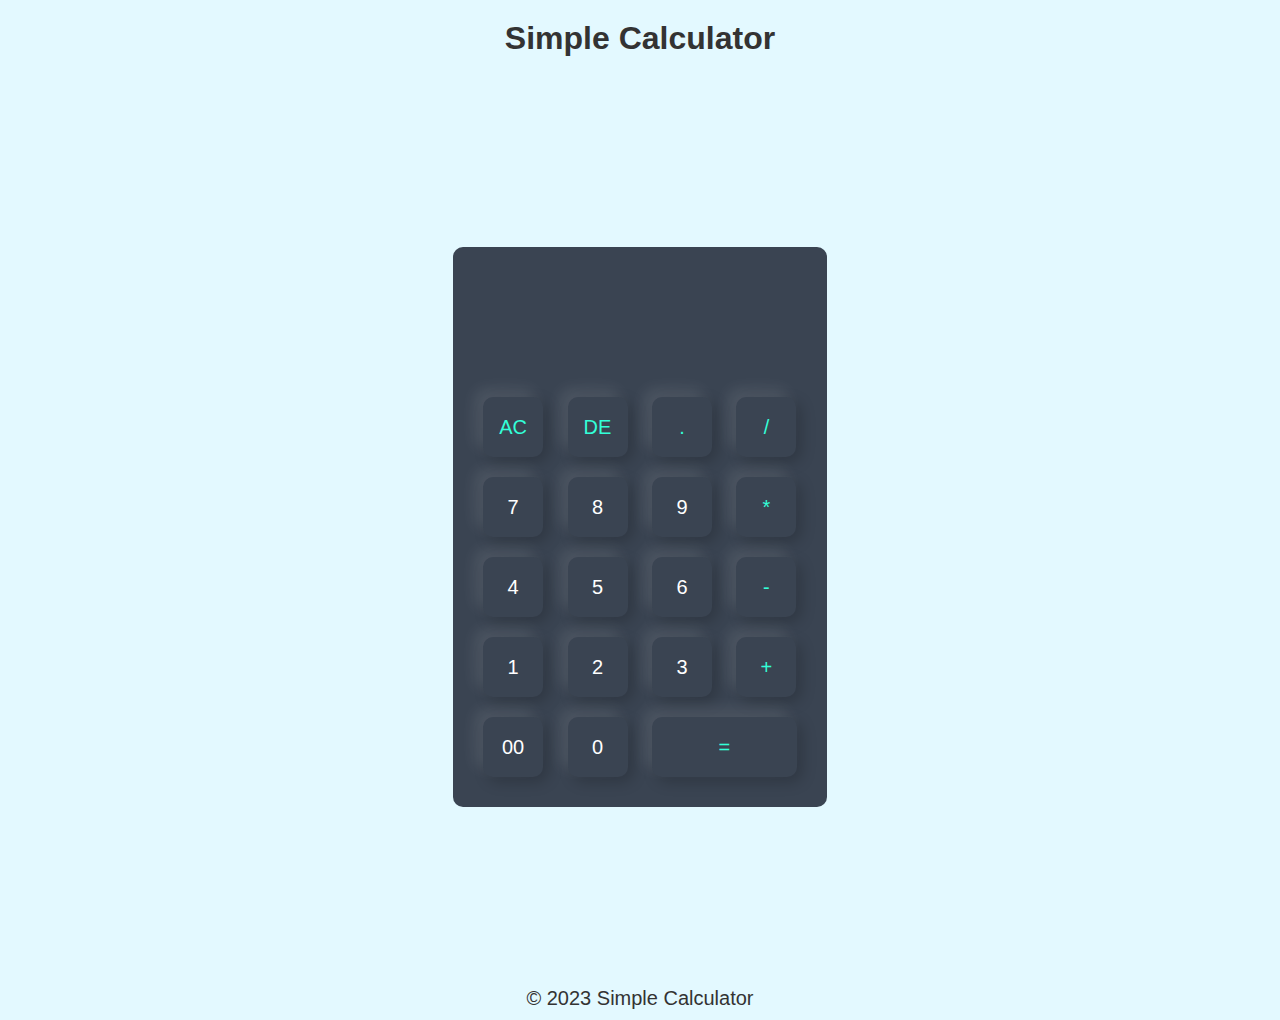
<file: index.html>
<!DOCTYPE html>
<html lang="en">
<head>
    <meta charset="UTF-8">
    <meta http-equiv="X-UA-Compatible" content="IE=edge">
    <meta name="viewport" content="width=device-width, initial-scale=1.0">
    <title>Simple Calculator</title>
    <link rel="stylesheet" href="style.css">

</head>
<body>
    <div>
    <header class="header">
        <h1 class="h1">Simple Calculator</h1>
      </header>
    </div>
    
    <div class="container">
         <div class="calculator">
            <form>
                <div class="display">
                    <input type="text" name="display">
                </div>
                <div>
                    <input type="button" value="AC"  onclick="display.value =' '" class="operator">
                    <input type="button" value="DE"  onclick="display.value = display.value.toString().slice(0,-1)"  class="operator">
                    <input type="button" value="."  onclick="display.value +='.'"  class="operator">
                    <input type="button" value="/"  onclick="display.value +='/'"  class="operator">
                </div>
                <div>
                    <input type="button" value="7" onclick="display.value +='7'">
                    <input type="button" value="8" onclick="display.value +='8'">
                    <input type="button" value="9" onclick="display.value +='9'">
                    <input type="button" value="*" onclick="display.value +='*'"  class="operator">
                </div>
                <div>
                    <input type="button" value="4" onclick="display.value +='4'">
                    <input type="button" value="5" onclick="display.value +='5'">
                    <input type="button" value="6" onclick="display.value +='6'">
                    <input type="button" value="-" onclick="display.value +='-'"  class="operator">
                </div>
                <div>
                    <input type="button" value="1" onclick="display.value +='1'">
                    <input type="button" value="2" onclick="display.value +='2'">
                    <input type="button" value="3" onclick="display.value +='3'">
                    <input type="button" value="+" onclick="display.value +='+'"  class="operator">
                </div>
                <div>
                    <input type="button" value="00" onclick="display.value +='00'">
                    <input type="button" value="0"  onclick="display.value +='0'">
                    <input type="button" value="="  onclick="display.value = eval(display.value)" class="equal operator">
                </div>

            </form>
         </div>
    </div>
    <footer class="footer">
        <p class="p">&copy; 2023 Simple Calculator</p>

    </footer>
</body>
</html>
</file>
<file: style.css>
*{
    margin: 0;
    padding: 0;
    font-family: 'Poppins',sans-serif;
    box-sizing: border-box;
}
.container{
    width: 100%;
    height: 100vh;
    background: #e3f9ff;
    justify-content: center;
    align-items: center;
    display: flex;
}
.calculator{
        background: #3a4452;
        padding: 20px;
        border-radius: 10px;
}
.calculator input{
    border: 0;
    outline: 0;
    width: 60px;
    height: 60px;
    border-radius: 10px;
    box-shadow: -8px -8px 15px rgba(255, 255 ,255,0.1), 5px 5px 15px rgba(0, 0, 0, 0.2);
    background: transparent;
    font-size: 20px;
    color: #fff;
    cursor: pointer;
    margin: 10px;
}
form .display{
    display: flex;
    justify-content: flex-end;
    margin:20px 0; 
    
}
form .display input{
    text-align: right;
    flex: 1;
    font-size: 45px;
    box-shadow: none;
}
.calculator .equal{
    width: 145px;
}
.calculator .operator{
    color: #33ffd8;
}
.header{
    background-color: #e3f9ff;
    color: #fff;
    padding: 20px;
    

}
.h1{
    text-align: center;
    color: #333;
    font: 20px;
    margin: 0;
}
.footer{
    background-color: #e3f9ff;
    padding: 10px;
    text-align: center;
    position: absolute;
    width: 100%;
    color:#333;

}
.p{
    font-size: 20px;
}
</file>
